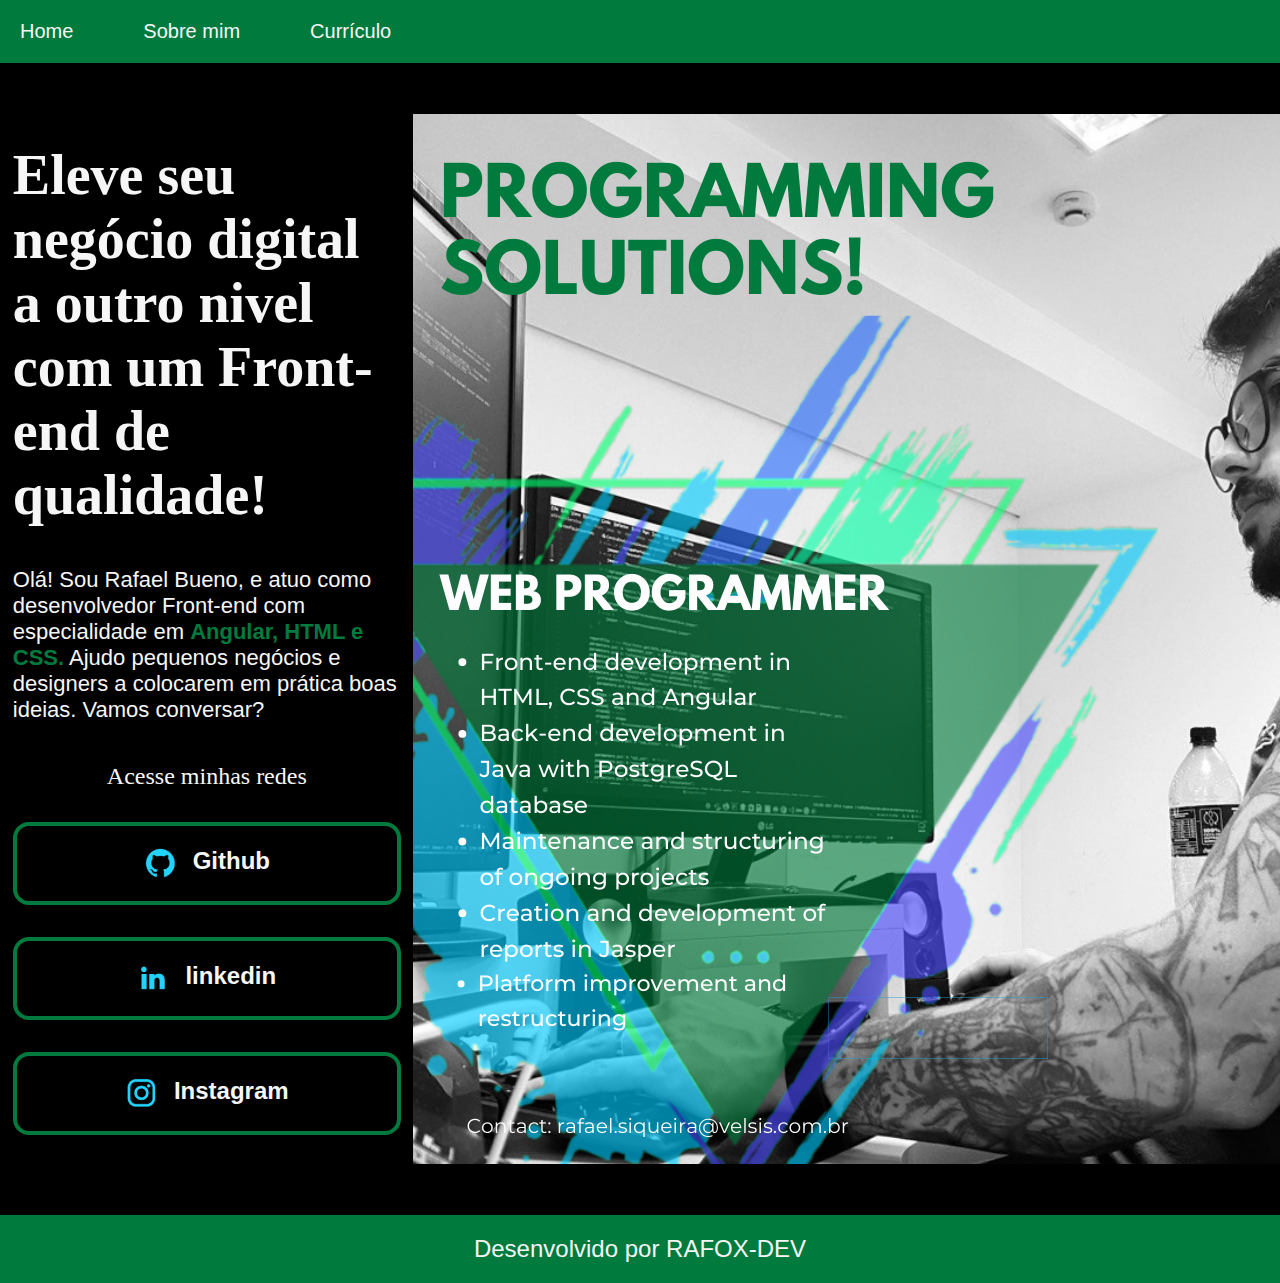
<file: index.html>
<!DOCTYPE html>
<html lang="pt-br">
<head>
    <meta charset="UTF-8">
    <meta http-equiv="X-UA-Compatible" content="IE=edge">
    <meta name="viewport" content="width=device-width, initial-scale=1.0">      
    <title>portfolio</title>
    <link rel="stylesheet" href="./styles/style.css">
</head>
<body>
   <header class="cabecalho">
        <nav class="cabecalho__menu">
            <a class="cabecalho__menu__link" href="index.html">Home</a>
            <a class="cabecalho__menu__link" href="about.html">Sobre mim</a>
            <a class="cabecalho__menu__link" href="curriculum.html">Currículo</a>
        </nav>
   </header>
   <main class="apresentacao">
        <section class="apresentacao__conteudo">
            <h1 class="apresentacao__conteudo__titulo"> Eleve seu negócio digital a outro nivel com um <strong> Front-end de qualidade!</strong></h1>
            <p class="apresentacao__conteudo__paragrafo">Olá! Sou Rafael Bueno, e atuo como desenvolvedor Front-end com especialidade em <strong class="titulo-destaque"> Angular, HTML e CSS.</strong> Ajudo pequenos negócios e designers a colocarem em prática boas ideias. Vamos conversar?</p>
            <div class="apresentacao__links">
            <h2 class="apresentacao__links_subtitulo">Acesse minhas redes</h2>
            <a class="apresentacao__links__botao" href="https://github.com/rafox-dev">
                <img src="./assets/github.png">
                Github
            </a>
            <a class="apresentacao__links__botao" href="https://www.linkedin.com/in/rafox-dev/">
                <img src="./assets/linkedin.png">
                linkedin
            </a>
            <a class="apresentacao__links__botao" href="https://www.Instagram.com/rafaelbu_">
                <img src="./assets/instagram.png">
                Instagram
            </a>
            </div>
        </section>
        <img class="imagem_site" src="./assets/IMG-1050x1050.png" alt="Imagem do programador do site Rafael Bueno">
   </main>
   <footer>
        <p class="rodape_pagina">Desenvolvido por RAFOX-DEV</p>
   </footer>
</body>
</html>

<!--HTML-->

<!-- As tags irão servir pro navegador interpretar a organização e definição do que estão dentro delas-->
<!-- Tudo que é visível fica dentro da tag "body" o corpo do HTML-->
<!-- A tag "img" é uma das tags que não possuem fechamento, e sim um caminho para qual irá fazer a busca dessa imagem-->
<!-- A propriedade, é algo que fica dentro das tags, um exemplo é o "src"-->
<!-- A propriedade "alt" usada dentro da tag "img" é uma alternativa usada para descrever a imagem, caso a imagem quebre ou não seja encontrada-->
<!-- A tag "Strong" é para darmos enfâse a determinado trecho, mostrar ao navegador a importância de determinada parte do HTML-->
<!-- O uso da tag "a" que chamamos de âncora, junto com o "href" que é a inserção de URL nos permitem adiconar links ao código HTML-->
<!-- As tags semânticas do HTML são onde armazenamos nossos trechos de código, são elas: <header> <main> e <footer> -->
<!-- O footer é a parte inferior da nossa página, o fundo-->
<!-- O header é a parte superior da nossa página, o cabeçalho-->
<!-- A tag "nav" usamos para inserir links para redirecionar a outros site, sejam blogs ou sites-->

<!-- CSS -->

<!-- Para termos o efeito do CSS no HTML, é preciso fazer a conexão dos dois arquivos com a tag "link" exemplo da linha 8-->
<!-- A tag que indicará essa relação com o outro documento é a tag "rel" e em seguida o "href" usado pra apontar o caminho/nome do arquivo que será usado -->
<!-- Para qualquer tag ao fazer o uso de uma classe, ela deve ser inserida dentro da própria tag, classes para serem entendidas pelo CSS precisam estar no HTML-->
<!-- Sempre quando formos alterar e estilizar determinado parte do HTML, usando o CSS, o uso das classes entra para definir qual parte especifica será feita a estilização-->
<!-- A tag "div" define a divisão de um doc HTML e é usada como um conteiner para outros elementos, ajuda a estilizar o bloco-->
<!-- Uma classe, pode ser criada em qualquer tag/elemento-->
<!-- Ao usar um "padding" para definir o tamanho de distância de determinada borda, podemos inserir depois valores, o primeiro é medida vertical e o segundo horizontal-->
<!-- Ao definir o valor da propriedade de um elemento como "display" criamos um conteiner flex, ou seja, passamos a estilizar o Flexbox-->
<!-- Ao mudarmos o "flex-direction" todas as propriedas mudam também-->
<!-- A propriedade "padding" é responsável por definir a distância entre um conteúdo e suas bordas.-->
<!-- A propriedade "padding" também ser utilizada usando um, dois, três ou todos os quatro valores. Cada valor é um "comprimento" ou uma "porcentagem"-->
<!-- O "root:"" é uma propriedade global a qual podemos inserir variáveis, o qual reduz o trabalho ao fazer alterações sendo necessário criar e chamar-->
<!---->
</file>
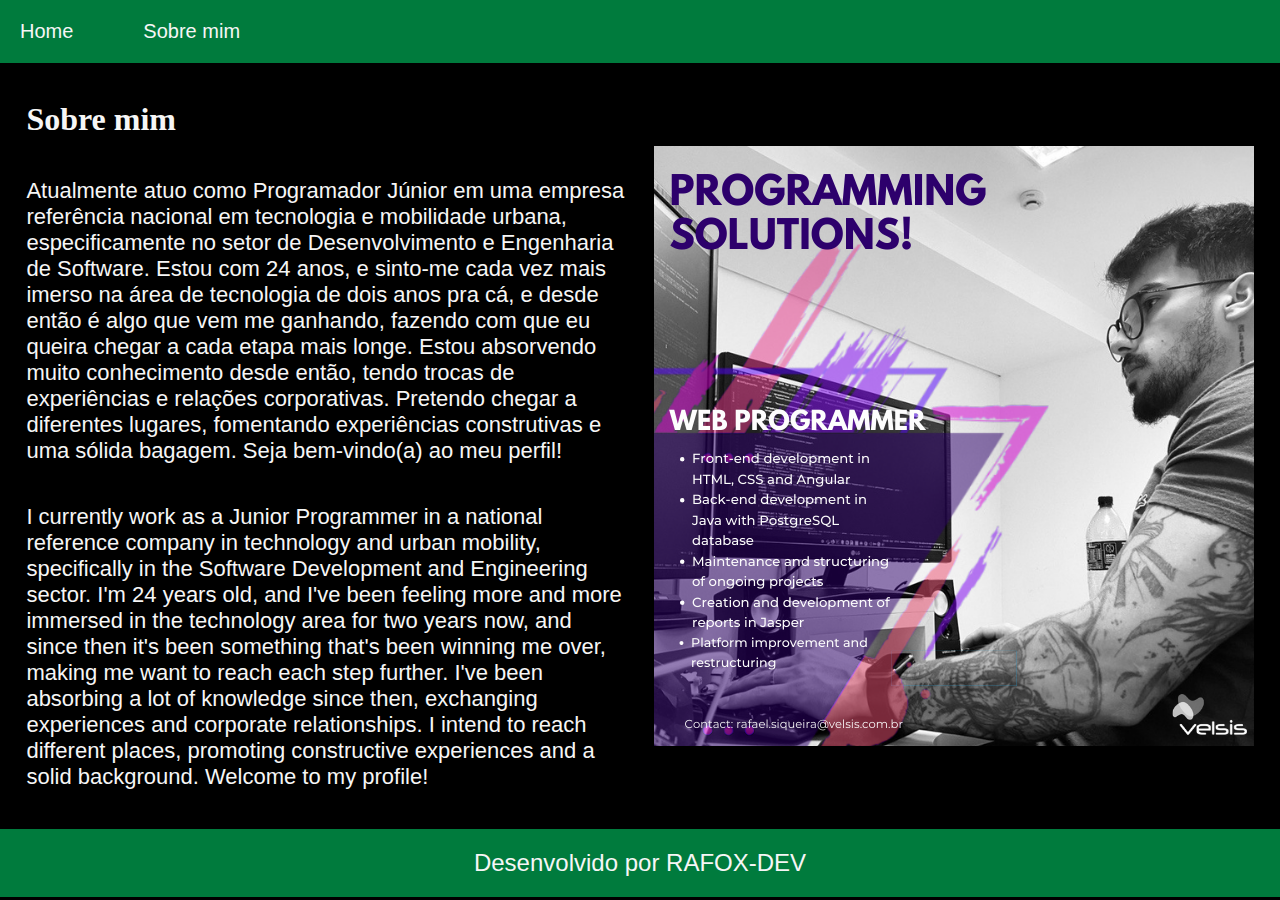
<file: about.html>
<!DOCTYPE html>
<html lang="pt-br">
<head>
    <meta charset="UTF-8">
    <meta http-equiv="X-UA-Compatible" content="IE=edge">
    <meta name="viewport" content="width=device-width, initial-scale=1.0">
    <title>Sobre mim</title>
    <link rel="stylesheet" href="./styles/style.css">
</head>
<body>
    <header class="cabecalho">
        <nav class="cabecalho__menu">
            <a class="cabecalho__menu__link" href="index.html">Home</a>
            <a class="cabecalho__menu__link" href="about.html">Sobre mim</a>
        </nav>
    </header>

    <main class="apresentacao">
        <section class="apresentacao__conteudo">
            <h1>Sobre mim</h1>
            <p class="apresentacao__conteudo__paragrafo">Atualmente atuo como Programador Júnior em uma empresa referência nacional em tecnologia e mobilidade urbana, especificamente no setor de Desenvolvimento e Engenharia de Software. Estou com 24 anos, e sinto-me cada vez mais imerso na área de tecnologia de dois anos pra cá, e desde então é algo que vem me ganhando, fazendo com que eu queira chegar a cada etapa mais longe. Estou absorvendo muito conhecimento desde então, tendo trocas de experiências e relações corporativas. Pretendo chegar a diferentes lugares, fomentando experiências construtivas e uma sólida bagagem. Seja bem-vindo(a) ao meu perfil! </p>
            <p class="apresentacao__conteudo__paragrafo">I currently work as a Junior Programmer in a national reference company in technology and urban mobility, specifically in the Software Development and Engineering sector. I'm 24 years old, and I've been feeling more and more immersed in the technology area for two years now, and since then it's been something that's been winning me over, making me want to reach each step further. I've been absorbing a lot of knowledge since then, exchanging experiences and corporate relationships. I intend to reach different places, promoting constructive experiences and a solid background. Welcome to my profile!</p>
        </section>
        <img src="./assets/IMG-600x600.png" alt="Imagem do programador do site Rafael Bueno">
    </main>
    
    <footer
        class="rodape_pagina">
    <footer\>
    <p>Desenvolvido por RAFOX-DEV</p>
    </body>
</html>
</file>
<file: styles/style.css>
@import url('https://fonts.googleapis.com/css2?family= Krona +One &família= Montserrat & display=swap');

:root {
    --cor-primaria: #000000;
    --cor-secundaria: #f6f6f6;
    --cor-terciaria: #007b3d;
    --cor-hover: #272727;

    --fonte-primaria: 'Krona One', 'sans-serif';
    --fonte-secundaria: 'Montserrat', sans-serif;
}

* { 
    margin: 0;
    padding: 0;
}
body {
    height: 100vh;/* Proporção da página de onde for acessado */
    box-sizing: border-box;
    background-color: var(--cor-primaria);
    color: var(--cor-secundaria);

}

.cabecalho {
    padding: 0% 0% 0% 0%;
}

.cabecalho__menu {
    padding: 20px;
    display: flex;
    gap: 70px;
    background-color: #007b3d;
    
}

.cabecalho__menu__link {
    font-family: var(--fonte-secundaria);
    font-size: 20px;
    font-weight: 400;
    color: var(--cor-secundaria);
    text-decoration: none;
}

.imagem_site {
    display: flexbox;
    padding: 1%;

}

.apresentacao {
    /* margin: 0% 15%; */
    padding: 3% 1%; /* configurar o scrool da página */
    display: flex;
    align-items: center;
    justify-content: space-around;
}

.apresentacao__conteudo {
    width: 600px;
    display: flex;
    flex-direction: column;
    gap: 40px;
}

.apresentacao__conteudo__titulo {
    font-size: 56px;
    font-family: var(--fonte-primaria);
    
}

.titulo-destaque {
    color: var(--cor-terciaria)
}

.apresentacao__conteudo__paragrafo {
    font-size: 22px;
    font-family: var(--fonte-secundaria);
}

.apresentacao__links {
    display: flex;
    flex-direction: column;
    justify-content: space-between;
    align-items: center;
    gap: 32px; /* espaçamento/distancia de um botão pro outro */
}

.apresentacao__links_subtitulo { /* subtitulo acima dos botões */
    font-family: var(--fonte-primaria); /* tipo/formato da fonte */
    font-weight: 400; /* expessura/peso da fonte */
    font-size: 24px; /* tamanho da fonte em pixels */ 

}

.apresentacao__links__botao {
    /*background-color: #B280FF; /* cor de fundo do botão */
    display: flex;
    justify-content: center; /* posição dos elementos (ícoes e texto do botão) */
    gap: 16px;
    border: 4px solid var(--cor-terciaria); /* cria borda ao redor do botão e define o tamanho, o tipo da borda (solid) e a cor */
    width: 380px; /* largura/espaçamento do texto */
    text-align: center; /* posição do texto no botão */ 
    border-radius: 16px; /* espaçamento de borda do botão */
    font-size: 24px; /* tamanho da fonte do botão */ 
    font-weight: 600; /* expessura/peso da fonte do botão */
    padding: 21.5px 0px; /* tamanho/formato do botão */
    text-decoration: none; /* formatação do texto/barrinha do link */
    color: var(--cor-secundaria); /* cor da fonte do botão */
    font-family: var(--fonte-secundaria); /* tipo de fonte no texto */
    
}

.apresentacao__links__link:hover {
    background-color: var(--cor-hover);

}

.rodape_pagina {
    padding: 20px;
    color: #f6f6f6;
    background-color:var(--cor-terciaria); /*cor de fundo do conteúdo/texto */
    text-align: center;
    font-family: var(--fonte-secundaria);
    font-size: 24px;
    font-weight: 400;
}


/* Atalho para comentário em CSS: CTRL + K + C */
</file>
